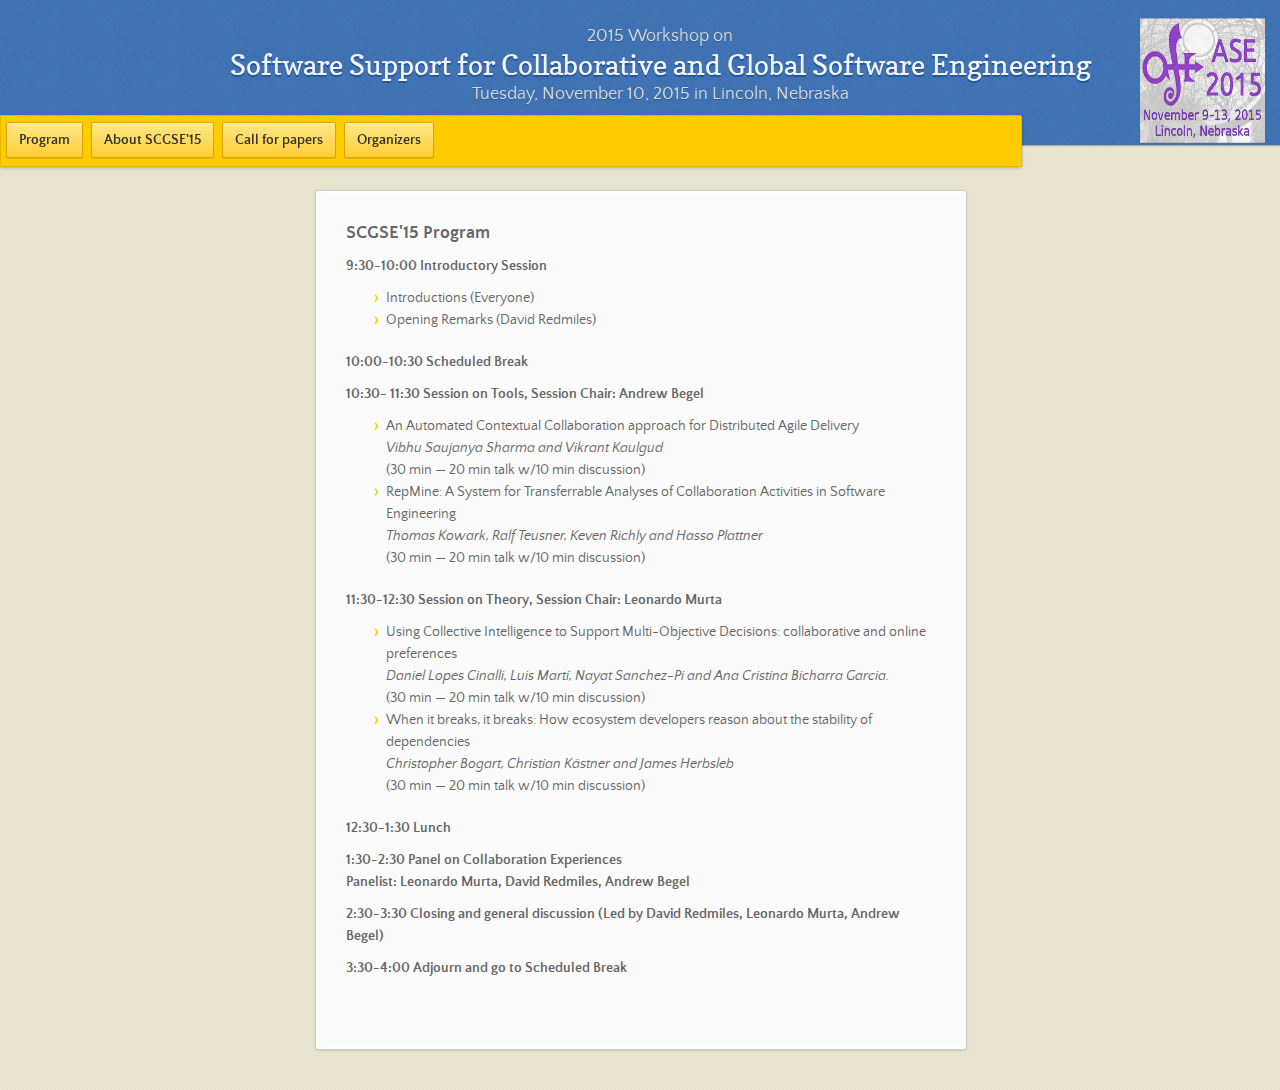
<file: index.html>
<!doctype html>
<html>
  <head>
    <meta charset="utf-8">
    <meta http-equiv="X-UA-Compatible" content="chrome=1">
    <title>SCG 2015 in Lincoln, Nebraska, collocated with ASE 2015</title>
    <link rel="stylesheet" href="stylesheets/styles.css">
    <link rel="stylesheet" href="stylesheets/pygment_trac.css">
    <script src="https://ajax.googleapis.com/ajax/libs/jquery/1.7.1/jquery.min.js"></script>
    <script src="javascripts/main.js"></script>
    <!--[if lt IE 9]>
      <script src="//html5shiv.googlecode.com/svn/trunk/html5.js"></script>
    <![endif]-->
    <meta name="viewport" content="width=device-width, initial-scale=1, user-scalable=no">

  </head>
  <body>

      <header>
  <a href="http://ase2015.unl.edu/"><img src="./images/aselogo.png" height="125" width="125"></img></a>
  <p>2015 Workshop on</p>
        <h1>Software Support for Collaborative and Global Software Engineering</h1>
        <p>Tuesday, November 10, 2015 in Lincoln, Nebraska</p>
  <a href="http://ase2015.unl.edu/"><img src="./images/aselogo.png" height="125" width="125"></img></a>
      </header>

      <div id="banner">
  <a href="./index.html" class="button"><strong>Program</strong></a>
  <a href="./about.html" class="button"><strong>About SCGSE'15</strong></a>
  <a href="./cfp.html" class="button"><strong>Call for papers</strong></a>
  <a href="./organizers.html" class="button"><strong>Organizers</strong></a>

      </div><!-- end banner -->

    <div class="wrapper">
      <nav>
        <ul></ul>
      </nav>
      <section>
        <h3>
<a name="pc" class="anchor"><span class="octicon octicon-link"></span></a>SCGSE'15 Program </h3>

<h4>9:30-10:00 Introductory Session</h4>
<ul>
<li>Introductions (Everyone) </li>
<li>Opening Remarks (David Redmiles) </li>
</ul>

<h4>10:00-10:30 Scheduled Break</h4>

<h4>10:30- 11:30 Session on Tools, Session Chair: Andrew Begel</h4>
<ul>
<li>An Automated Contextual Collaboration approach for Distributed Agile Delivery<br>
<i>Vibhu Saujanya Sharma and Vikrant Kaulgud</i><br>
(30 min — 20 min talk w/10 min discussion) 
</li>
<li>RepMine: A System for Transferrable Analyses of Collaboration Activities in Software Engineering<br>
<i>Thomas Kowark, Ralf Teusner, Keven Richly and Hasso Plattner</i><br>
(30 min — 20 min talk w/10 min discussion) 
</li>
</ul>

<h4>11:30-12:30 Session on Theory, Session Chair: Leonardo Murta</h4>
<ul>
<li>Using Collective Intelligence to Support Multi-Objective Decisions: collaborative and online preferences<br>
<i>Daniel Lopes Cinalli, Luis Martí, Nayat Sanchez-Pi and Ana Cristina Bicharra Garcia. </i>
<br>
(30 min — 20 min talk w/10 min discussion) 
</li>
<li>When it breaks, it breaks: How ecosystem developers reason about the stability of dependencies<br>
<i>Christopher Bogart, Christian Kästner and James Herbsleb</i>
<br>
(30 min — 20 min talk w/10 min discussion) 
</li>
</ul>


<h4>12:30-1:30 Lunch</h4>

<h4>1:30-2:30 Panel on Collaboration Experiences <br>Panelist: Leonardo Murta, David Redmiles, Andrew Begel</h4>
<h4>2:30-3:30 Closing and general discussion (Led by David Redmiles, Leonardo Murta, Andrew Begel)</h4>
<!--
1.  Highlight opportunities for further submissions (e.g. ICGSE 2016 in Irvine!)
2.  Edit comments and discussion in Google docs? On screen? (Bring Post-its and pens)
-->
<h4>3:30-4:00 Adjourn and go to Scheduled Break</h4>


<!--
<h3> Please note the deadline for the Camera Ready Copy (and copyright transfer) is *August 31*.</h3>

<strong><p>The author kit is at: <a href="http://www.ieeeconfpublishing.org/cpir/authorKit.asp?Facility=CPS_Nov&ERoom=ASEW+2015" class="button"><strong>http://www.ieeeconfpublishing.org/cpir/authorKit.asp?Facility=CPS_Nov&ERoom=ASEW+2015</strong></a></p> 

<p>If you are using Latex, you should use the correct Latex template (version 1.8) linked at the Step 4 of the author kit page.</p>

<p><strong>Accepted Papers</strong> <br>

<ul>
<li>An Automated Contextual Collaboration approach for Distributed Agile Delivery<br>
<i>Vibhu Saujanya Sharma and Vikrant Kaulgud</i>

<li>RepMine: A System for Transferrable Analyses of Collaboration Activities in Software Engineering<br>
<i>Thomas Kowark, Ralf Teusner, Keven Richly and Hasso Plattner</i>

<li>Evaluating the use of Coding Dojo Randori in an Industrial Context: a First Step in a Multi-year Study<br>
<i>Bernardo Estácio and Rafael Prikladnicki</i>

<li>Using Collective Intelligence to Support Multi-Objective Decisions: collaborative and online preferences<br>
<i>Daniel Lopes Cinalli, Luis Martí, Nayat Sanchez-Pi and Ana Cristina Bicharra Garcia. </i>

<li>When it breaks, it breaks: How ecosystem developers reason about the stability of dependencies<br>
<i>Christopher Bogart, Christian Kästner and James Herbsleb</i>

</ul>
</p>
-->


<!--One morning break from 10.30 to 11.00

Lunch break: from 12.30 to 14.00 (= 2.00 pm)

One afternoon break from 15.30 to 16.00

Then, concerning when to start and when to finish the day, there is some flexibility provided that they let me know and stick to it (i.e. they can communicate in the program).
Main conf sessions start at 8.30. They could also start at 8.30, or 9.00, or 8.15 ....
and closure can be up to 6 pm (main conf sessions finish at 5.30)
-->
</p>

      </section>
    
    </div>
    <!--[if !IE]><script>fixScale(document);</script><![endif]-->
    
      <footer>
        <p><small></small></p>
      </footer>
  </body>
</html>
</file>
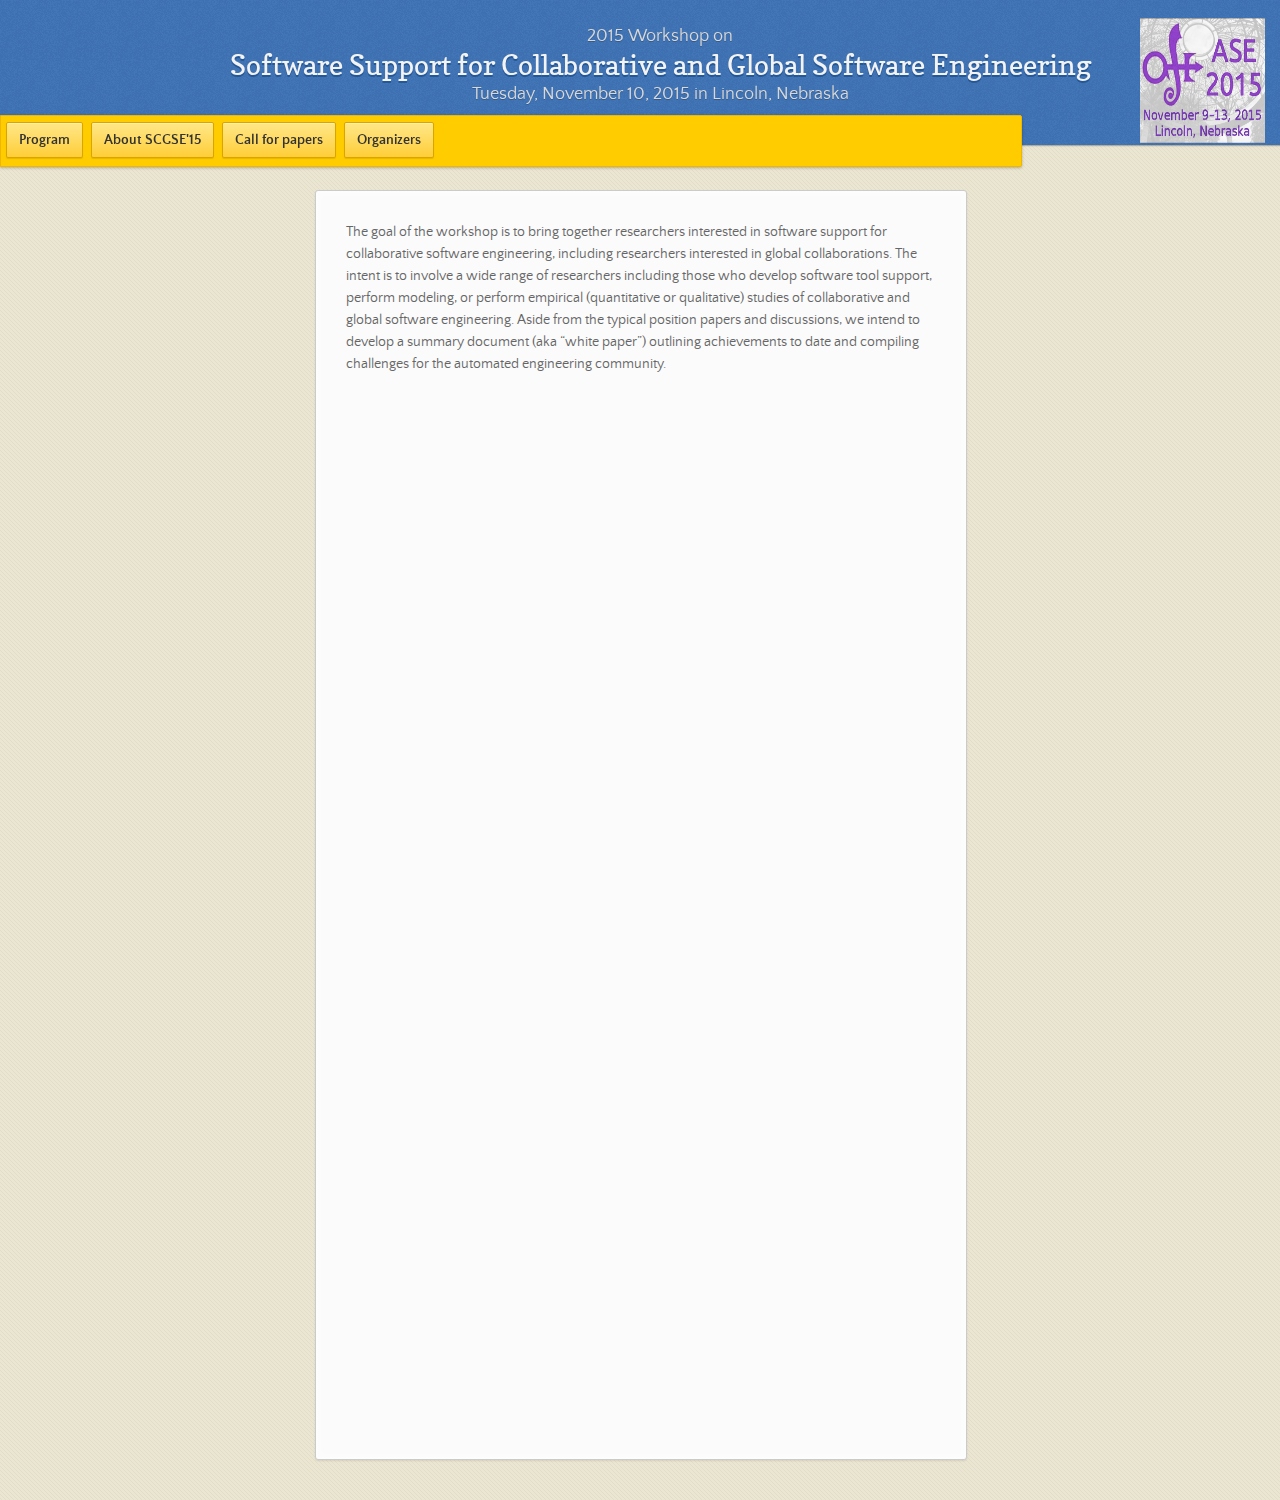
<file: about.html>
<!doctype html>
<html>
  <head>
    <meta charset="utf-8">
    <meta http-equiv="X-UA-Compatible" content="chrome=1">
    <title>SCG 2015 in Lincoln, Nebraska, collocated with ASE 2015</title>
    <link rel="stylesheet" href="stylesheets/styles.css">
    <link rel="stylesheet" href="stylesheets/pygment_trac.css">
    <script src="https://ajax.googleapis.com/ajax/libs/jquery/1.7.1/jquery.min.js"></script>
    <script src="javascripts/main.js"></script>
    <!--[if lt IE 9]>
      <script src="//html5shiv.googlecode.com/svn/trunk/html5.js"></script>
    <![endif]-->
    <meta name="viewport" content="width=device-width, initial-scale=1, user-scalable=no">

  </head>
  <body>

      <header>
	<a href="http://ase2015.unl.edu/"><img src="./images/aselogo.png" height="125" width="125"></img></a>
	<p>2015 Workshop on</p>
        <h1> Software Support for Collaborative and Global Software Engineering</h1>
        <p>Tuesday, November 10, 2015 in Lincoln, Nebraska</p>
	<a href="http://ase2015.unl.edu/"><img src="./images/aselogo.png" height="125" width="125"></img></a>
      </header>

      <div id="banner">
  <a href="./index.html" class="button"><strong>Program</strong></a>
  <a href="./about.html" class="button"><strong>About SCGSE'15</strong></a>
  <a href="./cfp.html" class="button"><strong>Call for papers</strong></a>
  <a href="./organizers.html" class="button"><strong>Organizers</strong></a>
	

      </div><!-- end banner -->

    <div class="wrapper">
      <nav>
        <ul></ul>
      </nav>
      <section>

<p>The goal of the workshop is to bring together researchers interested in software support for collaborative software engineering, including researchers interested in global collaborations. The intent is to involve a wide range of researchers including those who develop software tool support, perform modeling, or perform empirical (quantitative or qualitative) studies of collaborative and global software engineering. Aside from the typical position papers and discussions, we intend to develop a summary document (aka “white paper”) outlining achievements to date and compiling challenges for the automated engineering community. </p>
<!--
<div style="text-align: center;">
<p><strong>Use #scg15 to tweet about the workshop!</strong></p>

<a href="https://twitter.com/intent/tweet?button_hashtag=SCG15" class="twitter-hashtag-button">Tweet #SCG15</a>
<script>!function(d,s,id){var js,fjs=d.getElementsByTagName(s)[0],p=/^http:/.test(d.location)?'http':'https';if(!d.getElementById(id)){js=d.createElement(s);js.id=id;js.src=p+'://platform.twitter.com/widgets.js';fjs.parentNode.insertBefore(js,fjs);}}(document, 'script', 'twitter-wjs');</script>

-->

<!--<a class="twitter-timeline" href="https://twitter.com/csd_ws" data-widget-id="447169974126133248">Tweets by @csd_ws</a>
<script>!function(d,s,id){var js,fjs=d.getElementsByTagName(s)[0],p=/^http:/.test(d.location)?'http':'https';if(!d.getElementById(id)){js=d.createElement(s);js.id=id;js.src=p+"://platform.twitter.com/widgets.js";fjs.parentNode.insertBefore(js,fjs);}}(document,"script","twitter-wjs");</script>-->
</div>

      </section>
    
    </div>
    
    
      <footer>
        <p><small></small></p>
      </footer>
  </body>
</html>
</file>
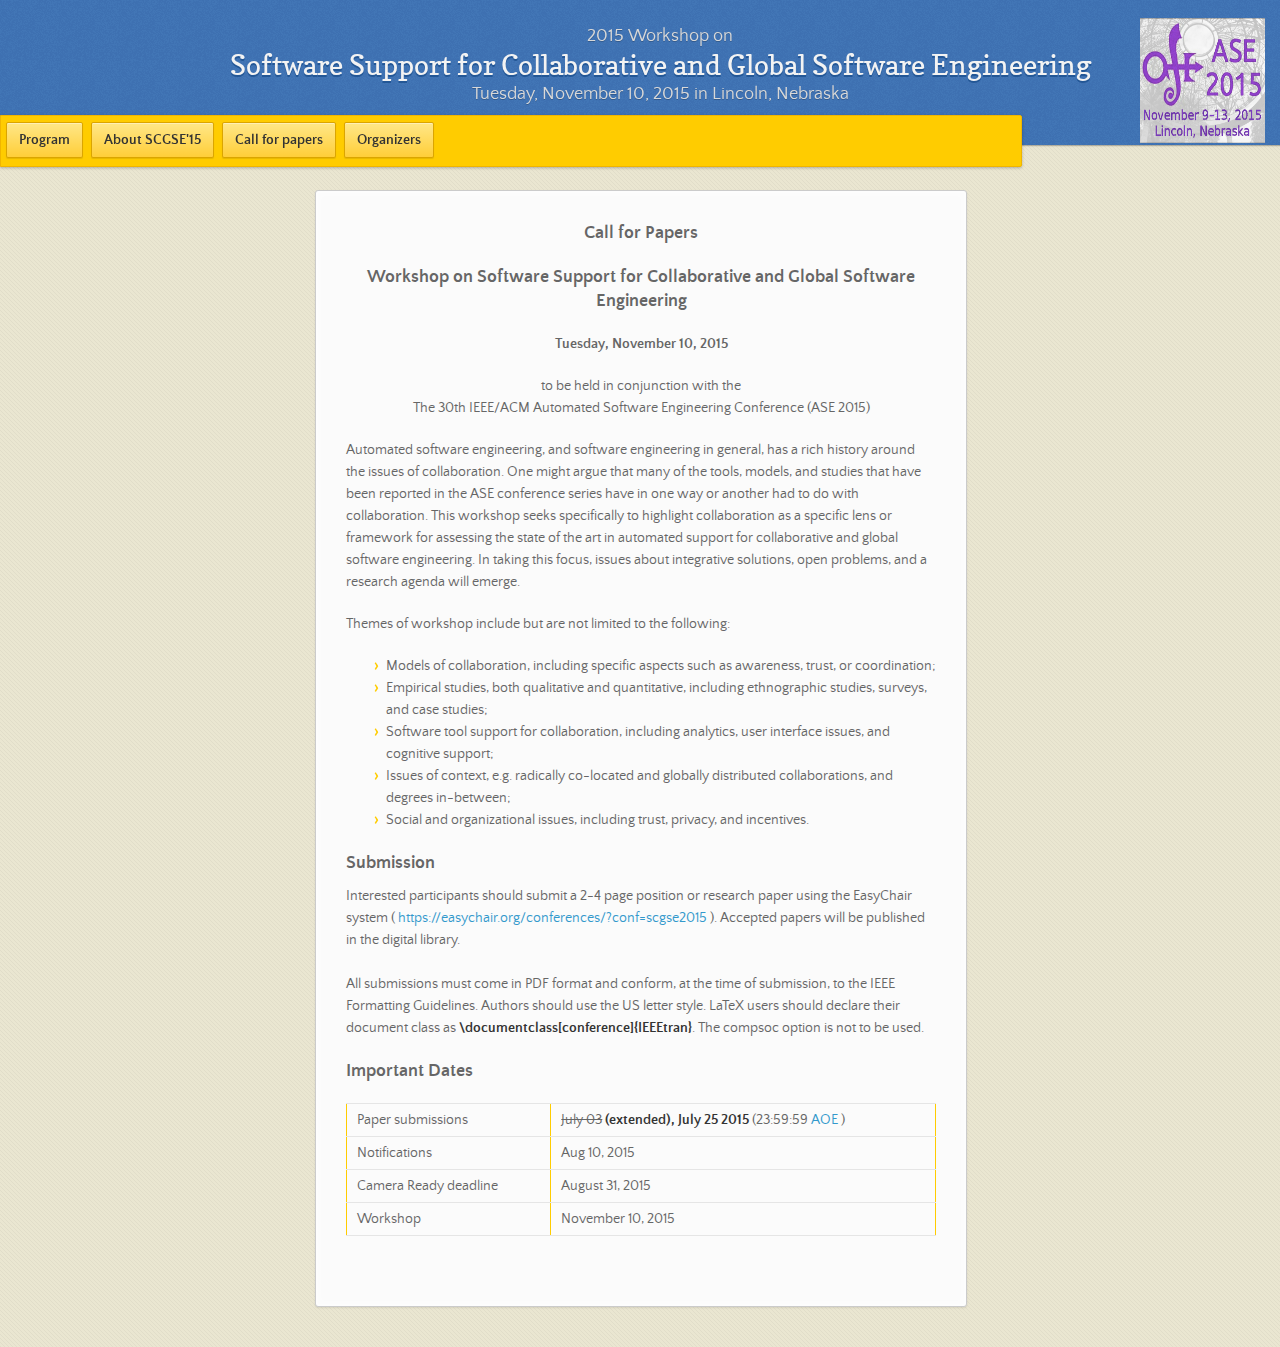
<file: cfp.html>
<!doctype html>
<html>
  <head>
    <meta charset="utf-8">
    <meta http-equiv="X-UA-Compatible" content="chrome=1">
    <title>SCG 2015 in Lincoln, Nebraska, collocated with ASE 2015</title>
    <link rel="stylesheet" href="stylesheets/styles.css">
    <link rel="stylesheet" href="stylesheets/pygment_trac.css">
    <script src="https://ajax.googleapis.com/ajax/libs/jquery/1.7.1/jquery.min.js"></script>
    <script src="javascripts/main.js"></script>
    <!--[if lt IE 9]>
      <script src="//html5shiv.googlecode.com/svn/trunk/html5.js"></script>
    <![endif]-->
    <meta name="viewport" content="width=device-width, initial-scale=1, user-scalable=no">

  </head>
  <body>
      <header>
  <a href="http://ase2015.unl.edu/"><img src="./images/aselogo.png" height="125" width="125"></img></a>
  <p>2015 Workshop on</p>
        <h1> Software Support for Collaborative and Global Software Engineering</h1>
        <p>Tuesday, November 10, 2015 in Lincoln, Nebraska</p>
  <a href="http://ase2015.unl.edu/"><img src="./images/aselogo.png" height="125" width="125"></img></a>
      </header>

      <div id="banner">
  <a href="./index.html" class="button"><strong>Program</strong></a>
  <a href="./about.html" class="button"><strong>About SCGSE'15</strong></a>
  <a href="./cfp.html" class="button"><strong>Call for papers</strong></a>
  <a href="./organizers.html" class="button"><strong>Organizers</strong></a>

      </div><!-- end banner -->

    <div class="wrapper">
      <nav>
        <ul></ul>
      </nav>
      <section>
        <h3>
<a name="cfp" class="anchor"><span class="octicon octicon-link"></span></a><center>Call for Papers</center></h3>

<p><h3><center>Workshop on Software Support for Collaborative and Global Software Engineering</center></h3></p>

<p><h4><center>Tuesday, November 10, 2015</center></h4></p>

<p><center>to be held in conjunction with the</center>
<center>The 30th IEEE/ACM Automated Software Engineering Conference (ASE 2015)</center></p>


<p> Automated software engineering, and software engineering in general, has a rich history around the issues of collaboration. One might argue that many of the tools, models, and studies that have been reported in the ASE conference series have in one way or another had to do with collaboration. This workshop seeks specifically to highlight collaboration as a specific lens or framework for assessing the state of the art in automated support for collaborative and global software engineering. In taking this focus, issues about integrative solutions, open problems, and a research agenda will emerge. </p>
<p>Themes of workshop include but are not limited to the following:</p>
<ul>
  <li> Models of collaboration, including specific aspects such as awareness, trust, or coordination; </li>
  <li> Empirical studies, both qualitative and quantitative, including ethnographic studies, surveys, and case studies;</li> 
  <li> Software tool support for collaboration, including analytics, user interface issues, and cognitive support; </li>
  <li> Issues of context, e.g. radically co-located and globally distributed collaborations, and degrees in-between;</li>
  <li> Social and organizational issues, including trust, privacy, and incentives.</li>
</ul>

<h3>
<a name="submission" class="anchor"><span class="octicon octicon-link"></span></a>Submission</h3>

<p>Interested participants should submit a 2-4 page position or research paper using the EasyChair system (<a href="https://easychair.org/conferences/?conf=scgse2015"> https://easychair.org/conferences/?conf=scgse2015 </a>). Accepted papers will be published in the digital library. 
<br><br>
All submissions must come in PDF format and conform, at the time of submission, to the IEEE Formatting Guidelines. Authors should use the US letter style. LaTeX users should declare their document class as <strong>\documentclass[conference]{IEEEtran}</strong>. The compsoc option is not to be used. 
</p>

<h3>
<a name="dates" class="anchor"><span class="octicon octicon-link"></span></a>Important Dates</h3>

<table>
<tr><th></th><th></th></tr>
<tr><td>Paper submissions</td><td> <s>July 03</s> <strong>(extended), July 25 2015</strong> (23:59:59 <a href="http://www.worldtimezone.com/time/wtzresult.php?CiID=42242" > AOE </a>) </td></tr>
<tr><td>Notifications </td><td> Aug 10, 2015 </td></tr>
<tr><td>Camera Ready deadline </td><td> August 31, 2015 </td></tr>
<tr><td>Workshop </td><td> November 10, 2015 </td></tr>
</table>


      </section>
    
    </div>

    <!--[if !IE]><script>fixScale(document);</script><![endif]-->
    

  </body>
</html>
</file>
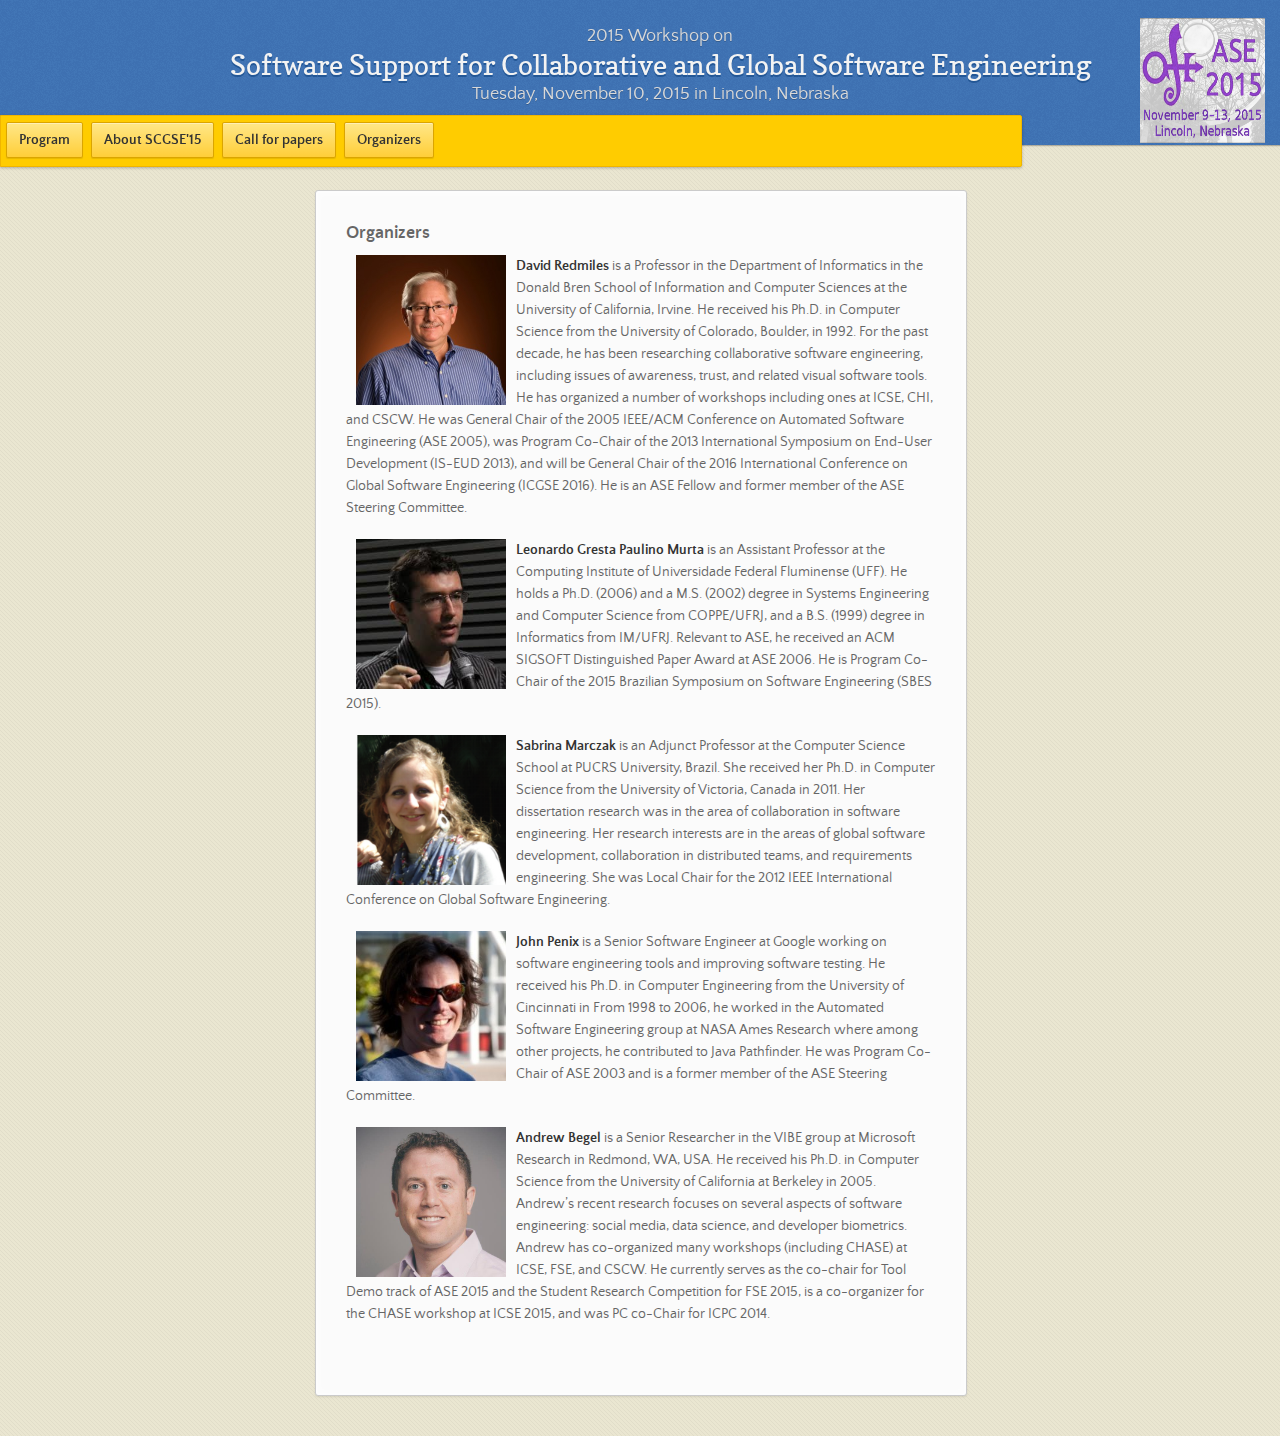
<file: organizers.html>
<!doctype html>
<html>
  <head>
    <meta charset="utf-8">
    <meta http-equiv="X-UA-Compatible" content="chrome=1">
    <title>SCG 2015 in Lincoln, Nebraska, collocated with ASE 2015</title>
    <link rel="stylesheet" href="stylesheets/styles.css">
    <link rel="stylesheet" href="stylesheets/pygment_trac.css">
    <script src="https://ajax.googleapis.com/ajax/libs/jquery/1.7.1/jquery.min.js"></script>
    <script src="javascripts/main.js"></script>
    <!--[if lt IE 9]>
      <script src="//html5shiv.googlecode.com/svn/trunk/html5.js"></script>
    <![endif]-->
    <meta name="viewport" content="width=device-width, initial-scale=1, user-scalable=no">

  </head>
  <body>

      <header>
  <a href="http://ase2015.unl.edu/"><img src="./images/aselogo.png" height="125" width="125"></img></a>
  <p>2015 Workshop on</p>
        <h1> Software Support for Collaborative and Global Software Engineering</h1>
        <p>Tuesday, November 10, 2015 in Lincoln, Nebraska</p>
  <a href="http://ase2015.unl.edu/"><img src="./images/aselogo.png" height="125" width="125"></img></a>
      </header>

      <div id="banner">
  <a href="./index.html" class="button"><strong>Program</strong></a>
  <a href="./about.html" class="button"><strong>About SCGSE'15</strong></a>
  <a href="./cfp.html" class="button"><strong>Call for papers</strong></a>
  <a href="./organizers.html" class="button"><strong>Organizers</strong></a>
      </div><!-- end banner -->

    <div class="wrapper">
      <nav>
        <ul></ul>
      </nav>
      <section>
        <h3>
<a name="organizers" class="anchor"><span class="octicon octicon-link"></span></a>Organizers</h3>

<p>
<img src="images/redmiles.jpg" align="left" height="150" width="150" hspace="10"/>
 <a href="http://www.ics.uci.edu/~redmiles/" ><strong>David Redmiles</strong></a> is a Professor in the Department of Informatics in the Donald Bren School of Information and Computer Sciences at the University of California, Irvine. He received his Ph.D. in Computer Science from the University of Colorado, Boulder, in 1992. For the past decade, he has been researching collaborative software engineering, including issues of awareness, trust, and related visual software tools. He has organized a number of workshops including ones at  ICSE, CHI, and CSCW. He was General Chair of the 2005 IEEE/ACM Conference on Automated Software Engineering (ASE 2005), was Program Co-Chair of the 2013 International Symposium on End-User Development (IS-EUD 2013), and will be General Chair of the 2016 International Conference on  Global Software Engineering (ICGSE 2016). He is an ASE Fellow and former member of the ASE Steering Committee.
</p>

<p>
<img src="images/Murta.jpeg" align="left" height="150" width="150" hspace="10" />
<a href="www.ic.uff.br/~leomurta/" ><strong>Leonardo Gresta Paulino Murta</strong></a> is an Assistant Professor at the Computing Institute of Universidade Federal Fluminense (UFF). He holds a Ph.D. (2006) and a M.S. (2002) degree in Systems Engineering and Computer Science from 
COPPE/UFRJ, and a B.S. (1999) degree in Informatics from IM/UFRJ. Relevant to ASE, he received an ACM SIGSOFT Distinguished Paper Award at ASE 2006. He is Program Co-Chair of the 2015 Brazilian Symposium on Software Engineering (SBES 2015).
</p>

<p>
<img src="images/Marczak.png" align="left" height="150" width="150" hspace="10"/>
<a href="https://www.inf.pucrs.br/sabrina.marczak/SabrinaMarczak/Welcome.html" ><strong>Sabrina Marczak</strong></a> is an Adjunct Professor at the Computer Science School at PUCRS University, Brazil. She received her Ph.D. in Computer Science from the University of Victoria, Canada in 2011. Her dissertation research was in the area of collaboration in software engineering. Her research interests are in the areas of global software development, collaboration in distributed teams, and requirements engineering. She was Local Chair for the 2012 IEEE International Conference on Global Software Engineering.
</p>
<p>
<img src="images/penix.jpg" align="left" height="150" width="150" hspace="10"/>
<a href="http://research.google.com/pubs/author2207.html"><strong>John Penix</strong></a> is a Senior Software Engineer at Google working on software engineering tools and improving software testing. He received his Ph.D. in Computer Engineering from the University of Cincinnati in From 1998 to 2006, he worked in the Automated Software Engineering group at NASA Ames Research where among other projects, he contributed to Java Pathfinder. He was Program Co-Chair of ASE 2003 and is a former member of the ASE Steering Committee.
</p>

<p>
<img src="images/begel.jpeg" align="left" height="150" width="150" hspace="10"/>
<a href="http://research.microsoft.com/en-us/um/people/abegel/"><strong>Andrew Begel</strong></a> is a Senior Researcher in the VIBE group at Microsoft Research in Redmond, WA, USA. He received his Ph.D. in Computer Science from the University of California at Berkeley in 2005. Andrew’s recent research focuses on several aspects of software engineering: social media, data science, and developer biometrics. Andrew has co-organized many workshops (including CHASE) at ICSE, FSE, and CSCW. He currently serves as the co-chair for Tool Demo track of ASE 2015 and the Student Research Competition for FSE 2015, is a co-organizer for the CHASE workshop at ICSE 2015, and was PC co-Chair for ICPC 2014.
</p>
      </section>
    
    </div>
    <!--[if !IE]><script>fixScale(document);</script><![endif]-->
    
      <footer>
        <p><small></small></p>
      </footer>
  </body>
</html>
</file>
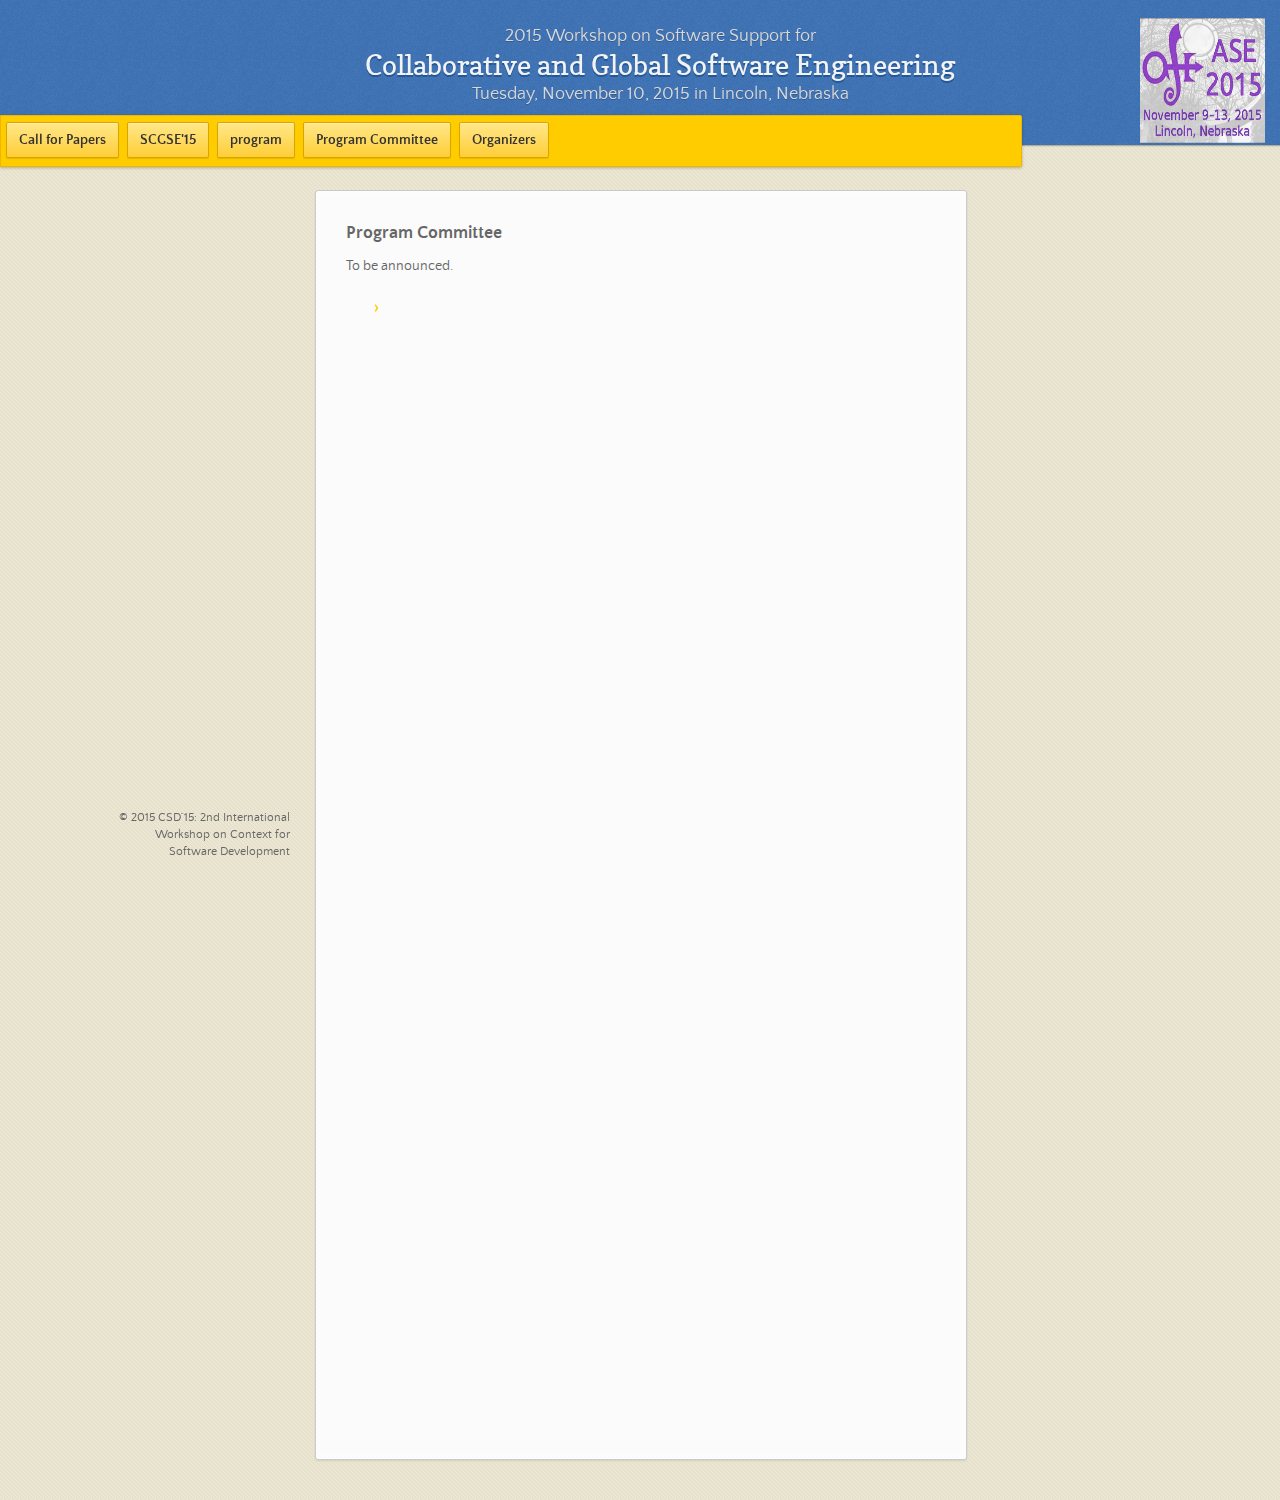
<file: pc.html>
<!doctype html>
<html>
  <head>
    <meta charset="utf-8">
    <meta http-equiv="X-UA-Compatible" content="chrome=1">
    <title>SCG 2015 in Lincoln, Nebraska, collocated with ASE 2015</title>
    <link rel="stylesheet" href="stylesheets/styles.css">
    <link rel="stylesheet" href="stylesheets/pygment_trac.css">
    <script src="https://ajax.googleapis.com/ajax/libs/jquery/1.7.1/jquery.min.js"></script>
    <script src="javascripts/main.js"></script>
    <!--[if lt IE 9]>
      <script src="//html5shiv.googlecode.com/svn/trunk/html5.js"></script>
    <![endif]-->
    <meta name="viewport" content="width=device-width, initial-scale=1, user-scalable=no">

  </head>
  <body>

   <header>
  <a href="http://ase2015.unl.edu/"><img src="./images/aselogo.png" height="125" width="125"></img></a>
  <p>2015 Workshop on Software Support for</p>
        <h1>Collaborative and Global Software Engineering</h1>
        <p>Tuesday, November 10, 2015 in Lincoln, Nebraska</p>
  <a href="http://ase2015.unl.edu/"><img src="./images/aselogo.png" height="125" width="125"></img></a>
      </header>

      <div id="banner">
  <a href="./cfp.html" class="button"><strong>Call for Papers</strong></a>
  <a href="./index.html" class="button"><strong>SCGSE'15</strong></a>
  <a href="./program.html" class="button"><strong>program</strong></a>
  <a href="./pc.html" class="button"><strong>Program Committee</strong></a>
  <a href="./organizers.html" class="button"><strong>Organizers</strong></a>

      </div><!-- end banner -->

    <div class="wrapper">
      <nav>
        <ul></ul>
      </nav>
      <section>
        <h3>
<a name="pc" class="anchor"><span class="octicon octicon-link"></span></a>Program Committee</h3>

<p> To be announced.
<ul>
<li> </li>

</ul>
</p>

      </section>
    
    </div>
    <!--[if !IE]><script>fixScale(document);</script><![endif]-->
    
      <footer>
        <p><small>© 2015 CSD`15: 2nd International Workshop on Context for Software Development</small></p>
      </footer>
  </body>
</html>
</file>
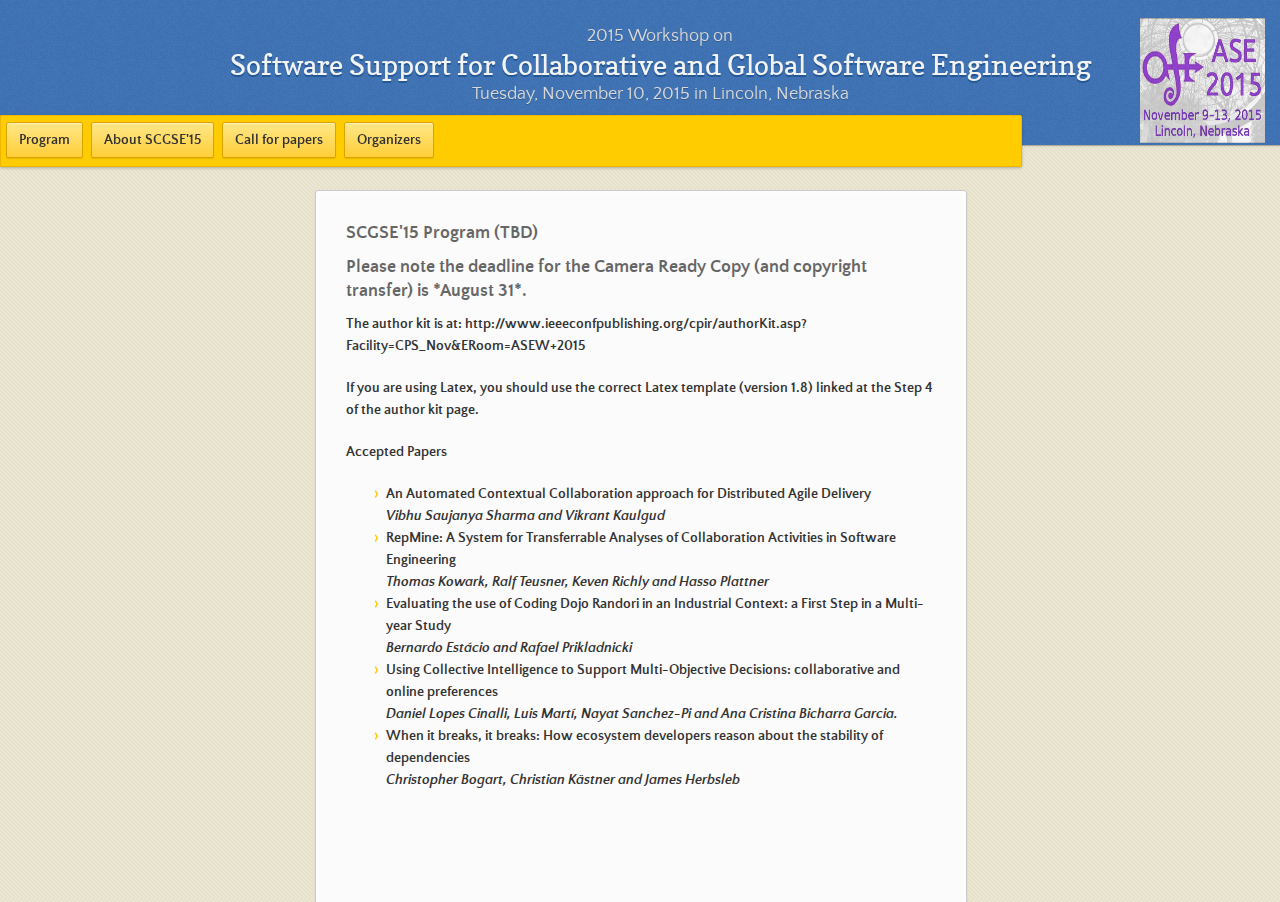
<file: program.html>
<!doctype html>
<html>
  <head>
    <meta charset="utf-8">
    <meta http-equiv="X-UA-Compatible" content="chrome=1">
    <title>SCG 2015 in Lincoln, Nebraska, collocated with ASE 2015</title>
    <link rel="stylesheet" href="stylesheets/styles.css">
    <link rel="stylesheet" href="stylesheets/pygment_trac.css">
    <script src="https://ajax.googleapis.com/ajax/libs/jquery/1.7.1/jquery.min.js"></script>
    <script src="javascripts/main.js"></script>
    <!--[if lt IE 9]>
      <script src="//html5shiv.googlecode.com/svn/trunk/html5.js"></script>
    <![endif]-->
    <meta name="viewport" content="width=device-width, initial-scale=1, user-scalable=no">

  </head>
  <body>

      <header>
  <a href="http://ase2015.unl.edu/"><img src="./images/aselogo.png" height="125" width="125"></img></a>
  <p>2015 Workshop on</p>
        <h1>Software Support for Collaborative and Global Software Engineering</h1>
        <p>Tuesday, November 10, 2015 in Lincoln, Nebraska</p>
  <a href="http://ase2015.unl.edu/"><img src="./images/aselogo.png" height="125" width="125"></img></a>
      </header>

      <div id="banner">
  <a href="./index.html" class="button"><strong>Program</strong></a>
  <a href="./about.html" class="button"><strong>About SCGSE'15</strong></a>
  <a href="./cfp.html" class="button"><strong>Call for papers</strong></a>
  <a href="./organizers.html" class="button"><strong>Organizers</strong></a>

      </div><!-- end banner -->

    <div class="wrapper">
      <nav>
        <ul></ul>
      </nav>
      <section>
        <h3>
<a name="pc" class="anchor"><span class="octicon octicon-link"></span></a>SCGSE'15 Program (TBD)</h3>

<h3> Please note the deadline for the Camera Ready Copy (and copyright transfer) is *August 31*.</h3>

<strong><p>The author kit is at: <a href="http://www.ieeeconfpublishing.org/cpir/authorKit.asp?Facility=CPS_Nov&ERoom=ASEW+2015" class="button"><strong>http://www.ieeeconfpublishing.org/cpir/authorKit.asp?Facility=CPS_Nov&ERoom=ASEW+2015</strong></a></p> 

<p>If you are using Latex, you should use the correct Latex template (version 1.8) linked at the Step 4 of the author kit page.</p>

<p><strong>Accepted Papers</strong> <br>

<ul>
<li>An Automated Contextual Collaboration approach for Distributed Agile Delivery<br>
<i>Vibhu Saujanya Sharma and Vikrant Kaulgud</i>

<li>RepMine: A System for Transferrable Analyses of Collaboration Activities in Software Engineering<br>
<i>Thomas Kowark, Ralf Teusner, Keven Richly and Hasso Plattner</i>

<li>Evaluating the use of Coding Dojo Randori in an Industrial Context: a First Step in a Multi-year Study<br>
<i>Bernardo Estácio and Rafael Prikladnicki</i>

<li>Using Collective Intelligence to Support Multi-Objective Decisions: collaborative and online preferences<br>
<i>Daniel Lopes Cinalli, Luis Martí, Nayat Sanchez-Pi and Ana Cristina Bicharra Garcia. </i>

<li>When it breaks, it breaks: How ecosystem developers reason about the stability of dependencies<br>
<i>Christopher Bogart, Christian Kästner and James Herbsleb</i>

</ul>
</p>



<!--One morning break from 10.30 to 11.00

Lunch break: from 12.30 to 14.00 (= 2.00 pm)

One afternoon break from 15.30 to 16.00

Then, concerning when to start and when to finish the day, there is some flexibility provided that they let me know and stick to it (i.e. they can communicate in the program).
Main conf sessions start at 8.30. They could also start at 8.30, or 9.00, or 8.15 ....
and closure can be up to 6 pm (main conf sessions finish at 5.30)
-->
</p>

      </section>
    
    </div>
    <!--[if !IE]><script>fixScale(document);</script><![endif]-->
    
      <footer>
        <p><small></small></p>
      </footer>
  </body>
</html>
</file>
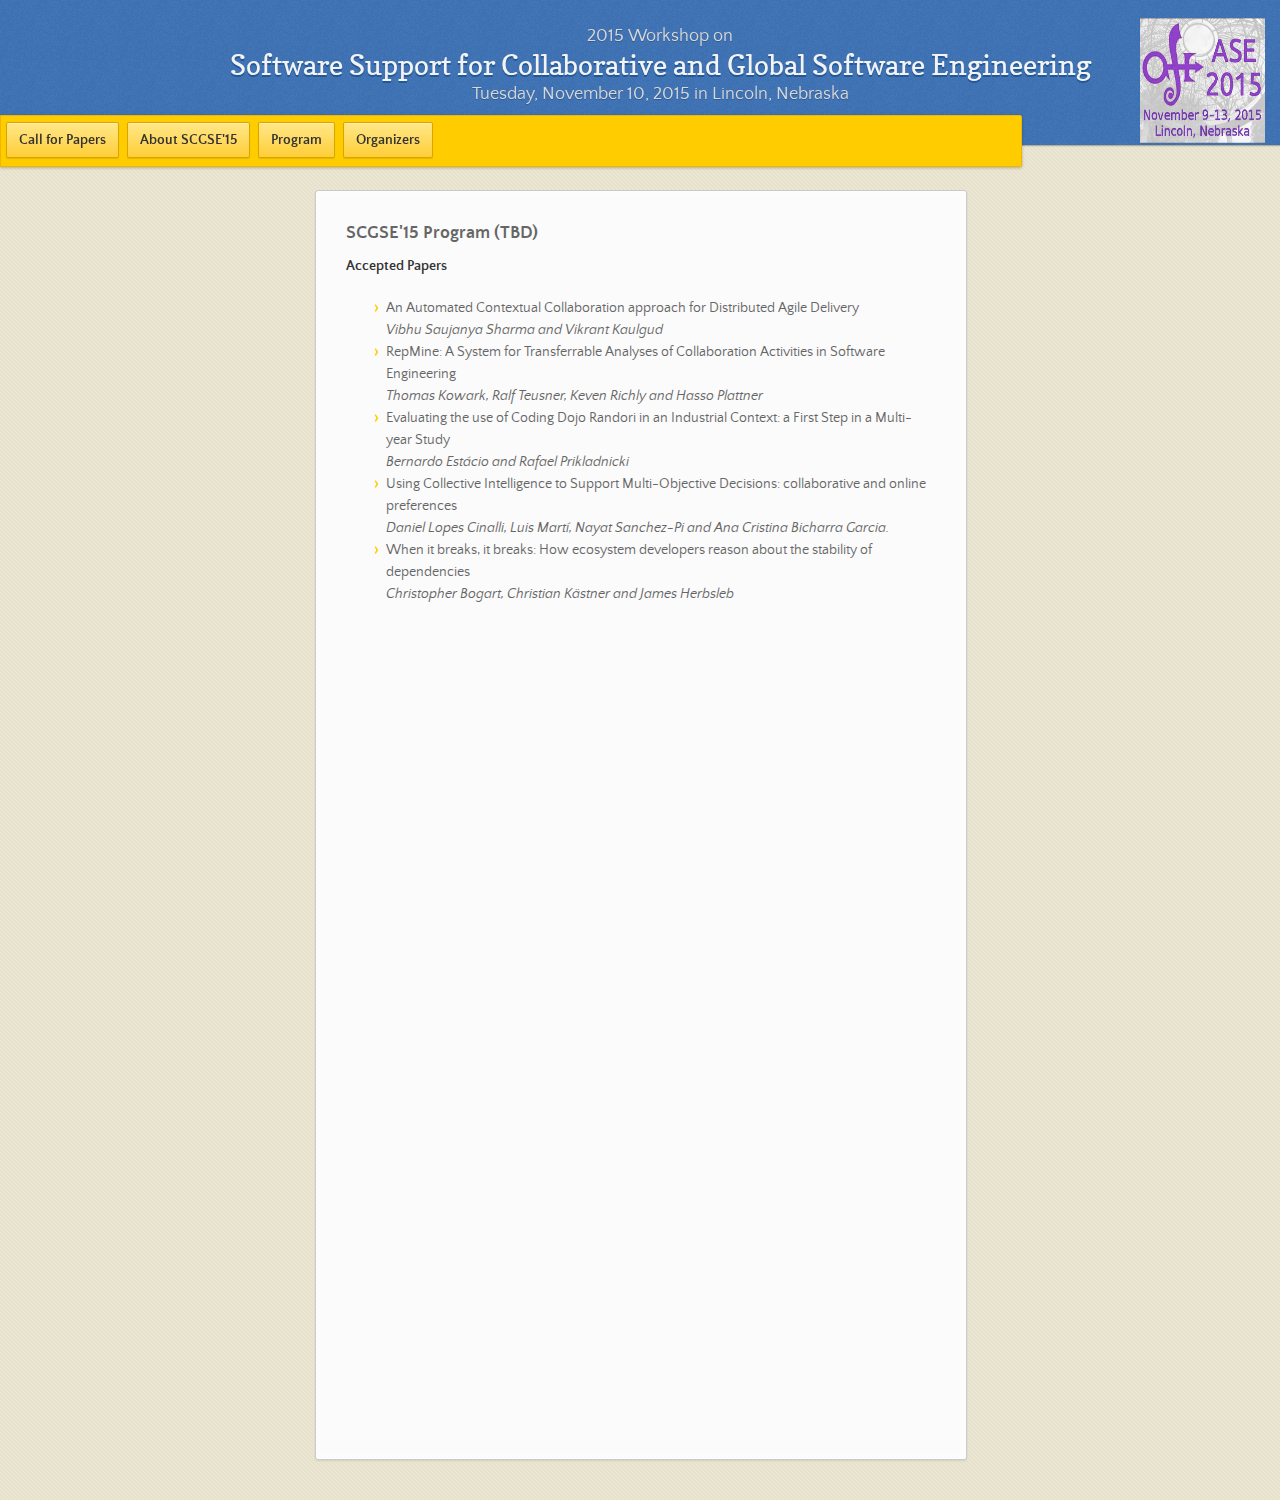
<file: temp.html>
<!doctype html>
<html>
  <head>
    <meta charset="utf-8">
    <meta http-equiv="X-UA-Compatible" content="chrome=1">
    <title>SCG 2015 in Lincoln, Nebraska, collocated with ASE 2015</title>
    <link rel="stylesheet" href="stylesheets/styles.css">
    <link rel="stylesheet" href="stylesheets/pygment_trac.css">
    <script src="https://ajax.googleapis.com/ajax/libs/jquery/1.7.1/jquery.min.js"></script>
    <script src="javascripts/main.js"></script>
    <!--[if lt IE 9]>
      <script src="//html5shiv.googlecode.com/svn/trunk/html5.js"></script>
    <![endif]-->
    <meta name="viewport" content="width=device-width, initial-scale=1, user-scalable=no">

  </head>
  <body>

      <header>
  <a href="http://ase2015.unl.edu/"><img src="./images/aselogo.png" height="125" width="125"></img></a>
  <p>2015 Workshop on</p>
        <h1>Software Support for Collaborative and Global Software Engineering</h1>
        <p>Tuesday, November 10, 2015 in Lincoln, Nebraska</p>
  <a href="http://ase2015.unl.edu/"><img src="./images/aselogo.png" height="125" width="125"></img></a>
      </header>

      <div id="banner">
  <a href="./index.html" class="button"><strong>Call for Papers</strong></a>
  <a href="./about.html" class="button"><strong>About SCGSE'15</strong></a>
  <a href="./program.html" class="button"><strong>Program</strong></a>
  <a href="./organizers.html" class="button"><strong>Organizers</strong></a>

      </div><!-- end banner -->

    <div class="wrapper">
      <nav>
        <ul></ul>
      </nav>
      <section>
        <h3>
<a name="pc" class="anchor"><span class="octicon octicon-link"></span></a>SCGSE'15 Program (TBD)</h3>

<p><strong>Accepted Papers</strong> <br>

<ul>
<li>An Automated Contextual Collaboration approach for Distributed Agile Delivery<br>
<i>Vibhu Saujanya Sharma and Vikrant Kaulgud</i>

<li>RepMine: A System for Transferrable Analyses of Collaboration Activities in Software Engineering<br>
<i>Thomas Kowark, Ralf Teusner, Keven Richly and Hasso Plattner</i>

<li>Evaluating the use of Coding Dojo Randori in an Industrial Context: a First Step in a Multi-year Study<br>
<i>Bernardo Estácio and Rafael Prikladnicki</i>

<li>Using Collective Intelligence to Support Multi-Objective Decisions: collaborative and online preferences<br>
<i>Daniel Lopes Cinalli, Luis Martí, Nayat Sanchez-Pi and Ana Cristina Bicharra Garcia. </i>

<li>When it breaks, it breaks: How ecosystem developers reason about the stability of dependencies<br>
<i>Christopher Bogart, Christian Kästner and James Herbsleb</i>

</ul>
</p>



<!--One morning break from 10.30 to 11.00

Lunch break: from 12.30 to 14.00 (= 2.00 pm)

One afternoon break from 15.30 to 16.00

Then, concerning when to start and when to finish the day, there is some flexibility provided that they let me know and stick to it (i.e. they can communicate in the program).
Main conf sessions start at 8.30. They could also start at 8.30, or 9.00, or 8.15 ....
and closure can be up to 6 pm (main conf sessions finish at 5.30)
-->
</p>

      </section>
    
    </div>
    <!--[if !IE]><script>fixScale(document);</script><![endif]-->
    
      <footer>
        <p><small></small></p>
      </footer>
  </body>
</html>
</file>
<file: stylesheets/styles.css>
/*
Leap Day for GitHub Pages
by Matt Graham
*/
@font-face {
  font-family: 'Quattrocento Sans';
  src: url("../fonts/quattrocentosans-bold-webfont.eot");
  src: url("../fonts/quattrocentosans-bold-webfont.eot?#iefix") format("embedded-opentype"), url("../fonts/quattrocentosans-bold-webfont.woff") format("woff"), url("../fonts/quattrocentosans-bold-webfont.ttf") format("truetype"), url("../fonts/quattrocentosans-bold-webfont.svg#QuattrocentoSansBold") format("svg");
  font-weight: bold;
  font-style: normal;
}

@font-face {
  font-family: 'Quattrocento Sans';
  src: url("../fonts/quattrocentosans-bolditalic-webfont.eot");
  src: url("../fonts/quattrocentosans-bolditalic-webfont.eot?#iefix") format("embedded-opentype"), url("../fonts/quattrocentosans-bolditalic-webfont.woff") format("woff"), url("../fonts/quattrocentosans-bolditalic-webfont.ttf") format("truetype"), url("../fonts/quattrocentosans-bolditalic-webfont.svg#QuattrocentoSansBoldItalic") format("svg");
  font-weight: bold;
  font-style: italic;
}

@font-face {
  font-family: 'Quattrocento Sans';
  src: url("../fonts/quattrocentosans-italic-webfont.eot");
  src: url("../fonts/quattrocentosans-italic-webfont.eot?#iefix") format("embedded-opentype"), url("../fonts/quattrocentosans-italic-webfont.woff") format("woff"), url("../fonts/quattrocentosans-italic-webfont.ttf") format("truetype"), url("../fonts/quattrocentosans-italic-webfont.svg#QuattrocentoSansItalic") format("svg");
  font-weight: normal;
  font-style: italic;
}

@font-face {
  font-family: 'Quattrocento Sans';
  src: url("../fonts/quattrocentosans-regular-webfont.eot");
  src: url("../fonts/quattrocentosans-regular-webfont.eot?#iefix") format("embedded-opentype"), url("../fonts/quattrocentosans-regular-webfont.woff") format("woff"), url("../fonts/quattrocentosans-regular-webfont.ttf") format("truetype"), url("../fonts/quattrocentosans-regular-webfont.svg#QuattrocentoSansRegular") format("svg");
  font-weight: normal;
  font-style: normal;
}

@font-face {
  font-family: 'Copse';
  src: url("../fonts/copse-regular-webfont.eot");
  src: url("../fonts/copse-regular-webfont.eot?#iefix") format("embedded-opentype"), url("../fonts/copse-regular-webfont.woff") format("woff"), url("../fonts/copse-regular-webfont.ttf") format("truetype"), url("../fonts/copse-regular-webfont.svg#CopseRegular") format("svg");
  font-weight: normal;
  font-style: normal;
}

/* normalize.css 2012-02-07T12:37 UTC - http://github.com/necolas/normalize.css */
/* =============================================================================
   HTML5 display definitions
   ========================================================================== */
/*
 * Corrects block display not defined in IE6/7/8/9 & FF3
 */
article,
aside,
details,
figcaption,
figure,
footer,
header,
hgroup,
nav,
section,
summary {
  display: block;
}

/*
 * Corrects inline-block display not defined in IE6/7/8/9 & FF3
 */
audio,
canvas,
video {
  display: inline-block;
  *display: inline;
  *zoom: 1;
}

/*
 * Prevents modern browsers from displaying 'audio' without controls
 */
audio:not([controls]) {
  display: none;
}

/*
 * Addresses styling for 'hidden' attribute not present in IE7/8/9, FF3, S4
 * Known issue: no IE6 support
 */
[hidden] {
  display: none;
}

/* =============================================================================
   Base
   ========================================================================== */
/*
 * 1. Corrects text resizing oddly in IE6/7 when body font-size is set using em units
 *    http://clagnut.com/blog/348/#c790
 * 2. Prevents iOS text size adjust after orientation change, without disabling user zoom
 *    www.456bereastreet.com/archive/201012/controlling_text_size_in_safari_for_ios_without_disabling_user_zoom/
 */
html {
  font-size: 100%;
  /* 1 */
  -webkit-text-size-adjust: 100%;
  /* 2 */
  -ms-text-size-adjust: 100%;
  /* 2 */
}

/*
 * Addresses font-family inconsistency between 'textarea' and other form elements.
 */
html,
button,
input,
select,
textarea {
  font-family: sans-serif;
}

/*
 * Addresses margins handled incorrectly in IE6/7
 */
body {
  margin: 0;
}

/* =============================================================================
   Links
   ========================================================================== */
/*
 * Addresses outline displayed oddly in Chrome
 */
a:focus {
  outline: thin dotted;
}

/*
 * Improves readability when focused and also mouse hovered in all browsers
 * people.opera.com/patrickl/experiments/keyboard/test
 */
a:hover,
a:active {
  outline: 0;
}

/* =============================================================================
   Typography
   ========================================================================== */
/*
 * Addresses font sizes and margins set differently in IE6/7
 * Addresses font sizes within 'section' and 'article' in FF4+, Chrome, S5
 */
h1 {
  font-size: 1.6em;
  margin: 0.67em 0;
}

h2 {
  font-size: 1.5em;
  margin: 0.83em 0;
}

h3 {
  font-size: 1.17em;
  margin: 1em 0;
}

h4 {
  font-size: 1em;
  margin: 1.33em 0;
}

h5 {
  font-size: 0.83em;
  margin: 1.67em 0;
}

h6 {
  font-size: 0.75em;
  margin: 2.33em 0;
}

/*
 * Addresses styling not present in IE7/8/9, S5, Chrome
 */
abbr[title] {
  border-bottom: 1px dotted;
}

/*
 * Addresses style set to 'bolder' in FF3+, S4/5, Chrome
*/
b,
strong {
  font-weight: bold;
}

blockquote {
  margin: 1em 40px;
}

/*
 * Addresses styling not present in S5, Chrome
 */
dfn {
  font-style: italic;
}

/*
 * Addresses styling not present in IE6/7/8/9
 */
mark {
  background: #ff0;
  color: #000;
}

/*
 * Addresses margins set differently in IE6/7
 */
p,
pre {
  margin: 1em 0;
}

/*
 * Corrects font family set oddly in IE6, S4/5, Chrome
 * en.wikipedia.org/wiki/User:Davidgothberg/Test59
 */
pre,
code,
kbd,
samp {
  font-family: monospace, serif;
  _font-family: 'courier new', monospace;
  font-size: 1em;
}

/*
 * 1. Addresses CSS quotes not supported in IE6/7
 * 2. Addresses quote property not supported in S4
 */
/* 1 */
q {
  quotes: none;
}

/* 2 */
q:before,
q:after {
  content: '';
  content: none;
}

small {
  font-size: 75%;
}

/*
 * Prevents sub and sup affecting line-height in all browsers
 * gist.github.com/413930
 */
sub,
sup {
  font-size: 75%;
  line-height: 0;
  position: relative;
  vertical-align: baseline;
}

sup {
  top: -0.5em;
}

sub {
  bottom: -0.25em;
}

/* =============================================================================
   Lists
   ========================================================================== */
/*
 * Addresses margins set differently in IE6/7
 */
dl,
menu,
ol,
ul {
  margin: 1em 0;
}

dd {
  margin: 0 0 0 40px;
}

/*
 * Addresses paddings set differently in IE6/7
 */
menu,
ol,
ul {
  padding: 0 0 0 40px;
}

/*
 * Corrects list images handled incorrectly in IE7
 */
nav ul,
nav ol {
  list-style: none;
  list-style-image: none;
}

/* =============================================================================
   Embedded content
   ========================================================================== */
/*
 * 1. Removes border when inside 'a' element in IE6/7/8/9, FF3
 * 2. Improves image quality when scaled in IE7
 *    code.flickr.com/blog/2008/11/12/on-ui-quality-the-little-things-client-side-image-resizing/
 */
img {
  border: 0;
  /* 1 */
  -ms-interpolation-mode: bicubic;
  /* 2 */
}

/*
 * Corrects overflow displayed oddly in IE9
 */
svg:not(:root) {
  overflow: hidden;
}

/* =============================================================================
   Figures
   ========================================================================== */
/*
 * Addresses margin not present in IE6/7/8/9, S5, O11
 */
figure {
  margin: 0;
}

/* =============================================================================
   Forms
   ========================================================================== */
/*
 * Corrects margin displayed oddly in IE6/7
 */
form {
  margin: 0;
}

/*
 * Define consistent border, margin, and padding
 */
fieldset {
  border: 1px solid #c0c0c0;
  margin: 0 2px;
  padding: 0.35em 0.625em 0.75em;
}

/*
 * 1. Corrects color not being inherited in IE6/7/8/9
 * 2. Corrects text not wrapping in FF3 
 * 3. Corrects alignment displayed oddly in IE6/7
 */
legend {
  border: 0;
  /* 1 */
  padding: 0;
  white-space: normal;
  /* 2 */
  *margin-left: -7px;
  /* 3 */
}

/*
 * 1. Corrects font size not being inherited in all browsers
 * 2. Addresses margins set differently in IE6/7, FF3+, S5, Chrome
 * 3. Improves appearance and consistency in all browsers
 */
button,
input,
select,
textarea {
  font-size: 100%;
  /* 1 */
  margin: 0;
  /* 2 */
  vertical-align: baseline;
  /* 3 */
  *vertical-align: middle;
  /* 3 */
}

/*
 * Addresses FF3/4 setting line-height on 'input' using !important in the UA stylesheet
 */
button,
input {
  line-height: normal;
  /* 1 */
}

/*
 * 1. Improves usability and consistency of cursor style between image-type 'input' and others
 * 2. Corrects inability to style clickable 'input' types in iOS
 * 3. Removes inner spacing in IE7 without affecting normal text inputs
 *    Known issue: inner spacing remains in IE6
 */
button,
input[type="button"],
input[type="reset"],
input[type="submit"] {
  cursor: pointer;
  /* 1 */
  -webkit-appearance: button;
  /* 2 */
  *overflow: visible;
  /* 3 */
}

/*
 * Re-set default cursor for disabled elements
 */
button[disabled],
input[disabled] {
  cursor: default;
}

/*
 * 1. Addresses box sizing set to content-box in IE8/9
 * 2. Removes excess padding in IE8/9
 * 3. Removes excess padding in IE7
      Known issue: excess padding remains in IE6
 */
input[type="checkbox"],
input[type="radio"] {
  box-sizing: border-box;
  /* 1 */
  padding: 0;
  /* 2 */
  *height: 13px;
  /* 3 */
  *width: 13px;
  /* 3 */
}

/*
 * 1. Addresses appearance set to searchfield in S5, Chrome
 * 2. Addresses box-sizing set to border-box in S5, Chrome (include -moz to future-proof)
 */
input[type="search"] {
  -webkit-appearance: textfield;
  /* 1 */
  -moz-box-sizing: content-box;
  -webkit-box-sizing: content-box;
  /* 2 */
  box-sizing: content-box;
}

/*
 * Removes inner padding and search cancel button in S5, Chrome on OS X
 */
input[type="search"]::-webkit-search-decoration,
input[type="search"]::-webkit-search-cancel-button {
  -webkit-appearance: none;
}

/*
 * Removes inner padding and border in FF3+
 * www.sitepen.com/blog/2008/05/14/the-devils-in-the-details-fixing-dojos-toolbar-buttons/
 */
button::-moz-focus-inner,
input::-moz-focus-inner {
  border: 0;
  padding: 0;
}

/*
 * 1. Removes default vertical scrollbar in IE6/7/8/9
 * 2. Improves readability and alignment in all browsers
 */
textarea {
  overflow: auto;
  /* 1 */
  vertical-align: top;
  /* 2 */
}

/* =============================================================================
   Tables
   ========================================================================== */
/*
 * Remove most spacing between table cells
 */
table {
  border-collapse: collapse;
  border-spacing: 0;
}

body {
  font: 14px/22px "Quattrocento Sans", "Helvetica Neue", Helvetica, Arial, sans-serif;
  color: #666;
  font-weight: 300;
  margin: 0px;
  padding: 0px 0 20px 0px;
  background: url(../images/body-background.png) #eae6d1;
}

h1, h2, h3, h4, h5, h6 {
  color: #333;
  margin: 0 0 10px;
}

p, ul, ol, table, pre, dl {
  margin: 0 0 20px;
}

h1, h2, h3 {
  line-height: 1.1;
}

h1 {
  font-size: 28px;
}

h2 {
  font-size: 24px;
  color: #393939;
}

h3, h4, h5, h6 {
  color: #666666;
}

h3 {
  font-size: 18px;
  line-height: 24px;
}

a {
  color: #3399cc;
  font-weight: 400;
  text-decoration: none;
}

a small {
  font-size: 11px;
  color: #666;
  margin-top: -0.6em;
  display: block;
}

ul {
  list-style-image: url("../images/bullet.png");
}

strong {
  font-weight: bold;
  color: #333;
}

.wrapper {
  width: 650px;
  margin: 0 auto;
  position: relative;
}

section img {
  max-width: 100%;
}

blockquote {
  border-left: 1px solid #ffcc00;
  margin: 0;
  padding: 0 0 0 20px;
  font-style: italic;
}

code {
  font-family: "Lucida Sans", Monaco, Bitstream Vera Sans Mono, Lucida Console, Terminal;
  font-size: 13px;
  color: #efefef;
  text-shadow: 0px 1px 0px #000;
  margin: 0 4px;
  padding: 2px 6px;
  background: #333;
  -moz-border-radius: 2px;
  -webkit-border-radius: 2px;
  -o-border-radius: 2px;
  -ms-border-radius: 2px;
  -khtml-border-radius: 2px;
  border-radius: 2px;
}

pre {
  padding: 8px 15px;
  background: #333333;
  -moz-border-radius: 3px;
  -webkit-border-radius: 3px;
  -o-border-radius: 3px;
  -ms-border-radius: 3px;
  -khtml-border-radius: 3px;
  border-radius: 3px;
  border: 1px solid #c7c7c7;
  overflow: auto;
  overflow-y: hidden;
}
pre code {
  margin: 0px;
  padding: 0px;
}

table {
  width: 100%;
  border-collapse: collapse;
}

th {
  text-align: left;
  padding: 5px 10px;
  border-bottom: 1px solid #e5e5e5;
  color: #444;
}

td {
  text-align: left;
  padding: 5px 10px;
  border-bottom: 1px solid #e5e5e5;
  border-right: 1px solid #ffcc00;
}
td:first-child {
  border-left: 1px solid #ffcc00;
}

hr {
  border: 0;
  outline: none;
  height: 11px;
  background: transparent url("../images/hr.gif") center center repeat-x;
  margin: 0 0 20px;
}

dt {
  color: #444;
  font-weight: 700;
}

header {
  padding: 25px 20px 40px 20px;
  margin: 0;
  position: fixed;
  top: 0;
  left: 0;
  right: 0;
  width: 100%;
  text-align: center;
  background: url(../images/background.png) #4276b6;
  -moz-box-shadow: 1px 0px 2px rgba(0, 0, 0, 0.75);
  -webkit-box-shadow: 1px 0px 2px rgba(0, 0, 0, 0.75);
  -o-box-shadow: 1px 0px 2px rgba(0, 0, 0, 0.75);
  box-shadow: 1px 0px 2px rgba(0, 0, 0, 0.75);
  z-index: 99;
  -webkit-font-smoothing: antialiased;
  min-height: 76px;
}
header h1 {
  font: 28px/36px "Copse", "Helvetica Neue", Helvetica, Arial, sans-serif;
  color: #f3f3f3;
  text-shadow: 0px 2px 0px #235796;
  margin: 0px;
  white-space: nowrap;
  overflow: hidden;
  text-overflow: ellipsis;
  -o-text-overflow: ellipsis;
  -ms-text-overflow: ellipsis;
}
header p {
  color: #d8d8d8;
  text-shadow: rgba(0, 0, 0, 0.2) 0 1px 0;
  font-size: 18px;
  margin: 0px;
}
header img {
  position: absolute;
  top: 18px;
  right: 55px;
}

#banner {
  z-index: 100;
  left: 0;
  right: 50%;
  height: 50px;
  margin-right: -382px;
  position: fixed;
  top: 115px;
  background: #ffcc00;
  border: 1px solid #f0b500;
  -moz-box-shadow: 0px 1px 3px rgba(0, 0, 0, 0.25);
  -webkit-box-shadow: 0px 1px 3px rgba(0, 0, 0, 0.25);
  -o-box-shadow: 0px 1px 3px rgba(0, 0, 0, 0.25);
  box-shadow: 0px 1px 3px rgba(0, 0, 0, 0.25);
  -moz-border-radius: 0px 2px 2px 0px;
  -webkit-border-radius: 0px 2px 2px 0px;
  -o-border-radius: 0px 2px 2px 0px;
  -ms-border-radius: 0px 2px 2px 0px;
  -khtml-border-radius: 0px 2px 2px 0px;
  border-radius: 0px 2px 2px 0px;
  padding-right: 10px;
}
#banner .button {
  border: 1px solid #dba500;
  background: -webkit-gradient(linear, 50% 0%, 50% 100%, color-stop(0%, #ffe788), color-stop(100%, #ffce38));
  background: -webkit-linear-gradient(#ffe788, #ffce38);
  background: -moz-linear-gradient(#ffe788, #ffce38);
  background: -o-linear-gradient(#ffe788, #ffce38);
  background: -ms-linear-gradient(#ffe788, #ffce38);
  background: linear-gradient(#ffe788, #ffce38);
  -moz-border-radius: 2px;
  -webkit-border-radius: 2px;
  -o-border-radius: 2px;
  -ms-border-radius: 2px;
  -khtml-border-radius: 2px;
  border-radius: 2px;
  -moz-box-shadow: inset 0px 1px 0px rgba(255, 255, 255, 0.4), 0px 1px 1px rgba(0, 0, 0, 0.1);
  -webkit-box-shadow: inset 0px 1px 0px rgba(255, 255, 255, 0.4), 0px 1px 1px rgba(0, 0, 0, 0.1);
  -o-box-shadow: inset 0px 1px 0px rgba(255, 255, 255, 0.4), 0px 1px 1px rgba(0, 0, 0, 0.1);
  box-shadow: inset 0px 1px 0px rgba(255, 255, 255, 0.4), 0px 1px 1px rgba(0, 0, 0, 0.1);
  background-color: #FFE788;
  margin-left: 5px;
  padding: 10px 12px;
  margin-top: 6px;
  line-height: 14px;
  font-size: 14px;
  color: #333;
  font-weight: bold;
  display: inline-block;
  text-align: center;
}
#banner .button:hover {
  background: -webkit-gradient(linear, 50% 0%, 50% 100%, color-stop(0%, #ffe788), color-stop(100%, #ffe788));
  background: -webkit-linear-gradient(#ffe788, #ffe788);
  background: -moz-linear-gradient(#ffe788, #ffe788);
  background: -o-linear-gradient(#ffe788, #ffe788);
  background: -ms-linear-gradient(#ffe788, #ffe788);
  background: linear-gradient(#ffe788, #ffe788);
  background-color: #ffeca0;
}
#banner .fork {
  position: fixed;
  left: 50%;
  margin-left: -325px;
  padding: 10px 12px;
  margin-top: 6px;
  line-height: 14px;
  font-size: 14px;
  background-color: #FFE788;
}
#banner .downloads {
  float: right;
  margin: 0 45px 0 0;
}
#banner .downloads span {
  float: left;
  line-height: 52px;
  font-size: 90%;
  color: #9d7f0d;
  text-transform: uppercase;
  text-shadow: rgba(255, 255, 255, 0.2) 0 1px 0;
}
#banner ul {
  list-style: none;
  height: 40px;
  padding: 0;
  float: left;
  margin-left: 10px;
}
#banner ul li {
  display: inline;
}
#banner ul li a.button {
  background-color: #FFE788;
}
#banner #logo {
  position: absolute;
  height: 77px;
  width: 120px;
  right: 7px;
  top: 7px;
  display: block;
  background: url(../images/fse2014.jpg);
}

section {
  width: 590px;
  padding: 30px 30px 50px 30px;
  margin: 20px 0;
  margin-top: 190px;
  position: relative;
  background: #fbfbfb;
  -moz-border-radius: 3px;
  -webkit-border-radius: 3px;
  -o-border-radius: 3px;
  -ms-border-radius: 3px;
  -khtml-border-radius: 3px;
  border-radius: 3px;
  border: 1px solid #cbcbcb;
  -moz-box-shadow: 0px 1px 2px rgba(0, 0, 0, 0.09), inset 0px 0px 2px 2px rgba(255, 255, 255, 0.5), inset 0 0 5px 5px rgba(255, 255, 255, 0.4);
  -webkit-box-shadow: 0px 1px 2px rgba(0, 0, 0, 0.09), inset 0px 0px 2px 2px rgba(255, 255, 255, 0.5), inset 0 0 5px 5px rgba(255, 255, 255, 0.4);
  -o-box-shadow: 0px 1px 2px rgba(0, 0, 0, 0.09), inset 0px 0px 2px 2px rgba(255, 255, 255, 0.5), inset 0 0 5px 5px rgba(255, 255, 255, 0.4);
  box-shadow: 0px 1px 2px rgba(0, 0, 0, 0.09), inset 0px 0px 2px 2px rgba(255, 255, 255, 0.5), inset 0 0 5px 5px rgba(255, 255, 255, 0.4);
}

small {
  font-size: 12px;
}

nav {
  width: 230px;
  position: fixed;
  top: 220px;
  left: 50%;
  margin-left: -580px;
  text-align: right;
}
nav ul {
  list-style: none;
  list-style-image: none;
  font-size: 14px;
  line-height: 24px;
}
nav ul li {
  padding: 5px 0px;
  line-height: 16px;
}
nav ul li.tag-h1 {
  font-size: 1.2em;
}
nav ul li.tag-h1 a {
  font-weight: bold;
  color: #333;
}
nav ul li.tag-h2 + .tag-h1 {
  margin-top: 10px;
}
nav ul a {
  color: #666;
}
nav ul a:hover {
  color: #999;
}

footer {
  width: 180px;
  position: fixed;
  left: 50%;
  margin-left: -530px;
  bottom: 20px;
  text-align: right;
  line-height: 16px;
}

@media print, screen and (max-width: 1060px) {
  div.wrapper {
    width: auto;
    margin: 0;
  }

  nav {
    display: none;
  }

  header, section, footer {
    float: none;
  }
  header h1, section h1, footer h1 {
    white-space: nowrap;
    overflow: hidden;
    text-overflow: ellipsis;
    -o-text-overflow: ellipsis;
    -ms-text-overflow: ellipsis;
  }

  #banner {
    width: 100%;
  }
  #banner .downloads {
    margin-right: 60px;
  }
  #banner #logo {
    margin-right: 15px;
  }

  section {
    border: 1px solid #e5e5e5;
    border-width: 1px 0;
    padding: 20px auto;
    margin: 190px auto 20px;
    max-width: 600px;
  }

  footer {
    text-align: center;
    margin: 20px auto;
    position: relative;
    left: auto;
    bottom: auto;
    width: auto;
  }
}
@media print, screen and (max-width: 720px) {
  body {
    word-wrap: break-word;
  }

  header {
    padding: 20px 20px;
    margin: 0;
  }
  header h1 {
    font-size: 32px;
    white-space: nowrap;
    overflow: hidden;
    text-overflow: ellipsis;
    -o-text-overflow: ellipsis;
    -ms-text-overflow: ellipsis;
  }
  header p {
    display: none;
  }

  #banner {
    top: 80px;
  }
  #banner .fork {
    float: left;
    display: inline-block;
    margin-left: 0px;
    position: fixed;
    left: 20px;
  }

  section {
    margin-top: 130px;
    margin-bottom: 0px;
    width: auto;
  }

  header ul, header p.view {
    position: static;
  }
}
@media print, screen and (max-width: 480px) {
  header {
    position: relative;
    padding: 5px 0px;
    min-height: 0px;
  }
  header h1 {
    font-size: 24px;
    white-space: nowrap;
    overflow: hidden;
    text-overflow: ellipsis;
    -o-text-overflow: ellipsis;
    -ms-text-overflow: ellipsis;
  }

  section {
    margin-top: 5px;
  }

  #banner {
    display: none;
  }

  header ul {
    display: none;
  }
}
@media print {
  body {
    padding: 0.4in;
    font-size: 12pt;
    color: #444;
  }
}
@media print, screen and (max-height: 680px) {
  footer {
    text-align: center;
    margin: 20px auto;
    position: relative;
    left: auto;
    bottom: auto;
    width: auto;
  }
}
@media print, screen and (max-height: 480px) {
  nav {
    display: none;
  }

  footer {
    text-align: center;
    margin: 20px auto;
    position: relative;
    left: auto;
    bottom: auto;
    width: auto;
  }
}
</file>
<file: stylesheets/pygment_trac.css>
.highlight .hll { background-color: #404040 }
.highlight  { color: #d0d0d0 }
.highlight .c { color: #999999; font-style: italic } /* Comment */
.highlight .err { color: #a61717; background-color: #e3d2d2 } /* Error */
.highlight .g { color: #d0d0d0 } /* Generic */
.highlight .k { color: #6ab825; font-weight: normal } /* Keyword */
.highlight .l { color: #d0d0d0 } /* Literal */
.highlight .n { color: #d0d0d0 } /* Name */
.highlight .o { color: #d0d0d0 } /* Operator */
.highlight .x { color: #d0d0d0 } /* Other */
.highlight .p { color: #d0d0d0 } /* Punctuation */
.highlight .cm { color: #999999; font-style: italic } /* Comment.Multiline */
.highlight .cp { color: #cd2828; font-weight: normal } /* Comment.Preproc */
.highlight .c1 { color: #999999; font-style: italic } /* Comment.Single */
.highlight .cs { color: #e50808; font-weight: normal; background-color: #520000 } /* Comment.Special */
.highlight .gd { color: #d22323 } /* Generic.Deleted */
.highlight .ge { color: #d0d0d0; font-style: italic } /* Generic.Emph */
.highlight .gr { color: #d22323 } /* Generic.Error */
.highlight .gh { color: #ffffff; font-weight: normal } /* Generic.Heading */
.highlight .gi { color: #589819 } /* Generic.Inserted */
.highlight .go { color: #cccccc } /* Generic.Output */
.highlight .gp { color: #aaaaaa } /* Generic.Prompt */
.highlight .gs { color: #d0d0d0; font-weight: normal } /* Generic.Strong */
.highlight .gu { color: #ffffff; text-decoration: underline } /* Generic.Subheading */
.highlight .gt { color: #d22323 } /* Generic.Traceback */
.highlight .kc { color: #6ab825; font-weight: normal } /* Keyword.Constant */
.highlight .kd { color: #6ab825; font-weight: normal } /* Keyword.Declaration */
.highlight .kn { color: #6ab825; font-weight: normal } /* Keyword.Namespace */
.highlight .kp { color: #6ab825 } /* Keyword.Pseudo */
.highlight .kr { color: #6ab825; font-weight: normal } /* Keyword.Reserved */
.highlight .kt { color: #6ab825; font-weight: normal } /* Keyword.Type */
.highlight .ld { color: #d0d0d0 } /* Literal.Date */
.highlight .m { color: #3677a9 } /* Literal.Number */
.highlight .s { color: #ff8 } /* Literal.String */
.highlight .na { color: #bbbbbb } /* Name.Attribute */
.highlight .nb { color: #24909d } /* Name.Builtin */
.highlight .nc { color: #447fcf; text-decoration: underline } /* Name.Class */
.highlight .no { color: #40ffff } /* Name.Constant */
.highlight .nd { color: #ffa500 } /* Name.Decorator */
.highlight .ni { color: #d0d0d0 } /* Name.Entity */
.highlight .ne { color: #bbbbbb } /* Name.Exception */
.highlight .nf { color: #447fcf } /* Name.Function */
.highlight .nl { color: #d0d0d0 } /* Name.Label */
.highlight .nn { color: #447fcf; text-decoration: underline } /* Name.Namespace */
.highlight .nx { color: #d0d0d0 } /* Name.Other */
.highlight .py { color: #d0d0d0 } /* Name.Property */
.highlight .nt { color: #6ab825;} /* Name.Tag */
.highlight .nv { color: #40ffff } /* Name.Variable */
.highlight .ow { color: #6ab825; font-weight: normal } /* Operator.Word */
.highlight .w { color: #666666 } /* Text.Whitespace */
.highlight .mf { color: #3677a9 } /* Literal.Number.Float */
.highlight .mh { color: #3677a9 } /* Literal.Number.Hex */
.highlight .mi { color: #3677a9 } /* Literal.Number.Integer */
.highlight .mo { color: #3677a9 } /* Literal.Number.Oct */
.highlight .sb { color: #ff8 } /* Literal.String.Backtick */
.highlight .sc { color: #ff8 } /* Literal.String.Char */
.highlight .sd { color: #ff8 } /* Literal.String.Doc */
.highlight .s2 { color: #ff8 } /* Literal.String.Double */
.highlight .se { color: #ff8 } /* Literal.String.Escape */
.highlight .sh { color: #ff8 } /* Literal.String.Heredoc */
.highlight .si { color: #ff8 } /* Literal.String.Interpol */
.highlight .sx { color: #ffa500 } /* Literal.String.Other */
.highlight .sr { color: #ff8 } /* Literal.String.Regex */
.highlight .s1 { color: #ff8 } /* Literal.String.Single */
.highlight .ss { color: #ff8 } /* Literal.String.Symbol */
.highlight .bp { color: #24909d } /* Name.Builtin.Pseudo */
.highlight .vc { color: #40ffff } /* Name.Variable.Class */
.highlight .vg { color: #40ffff } /* Name.Variable.Global */
.highlight .vi { color: #40ffff } /* Name.Variable.Instance */
.highlight .il { color: #3677a9 } /* Literal.Number.Integer.Long */
</file>
